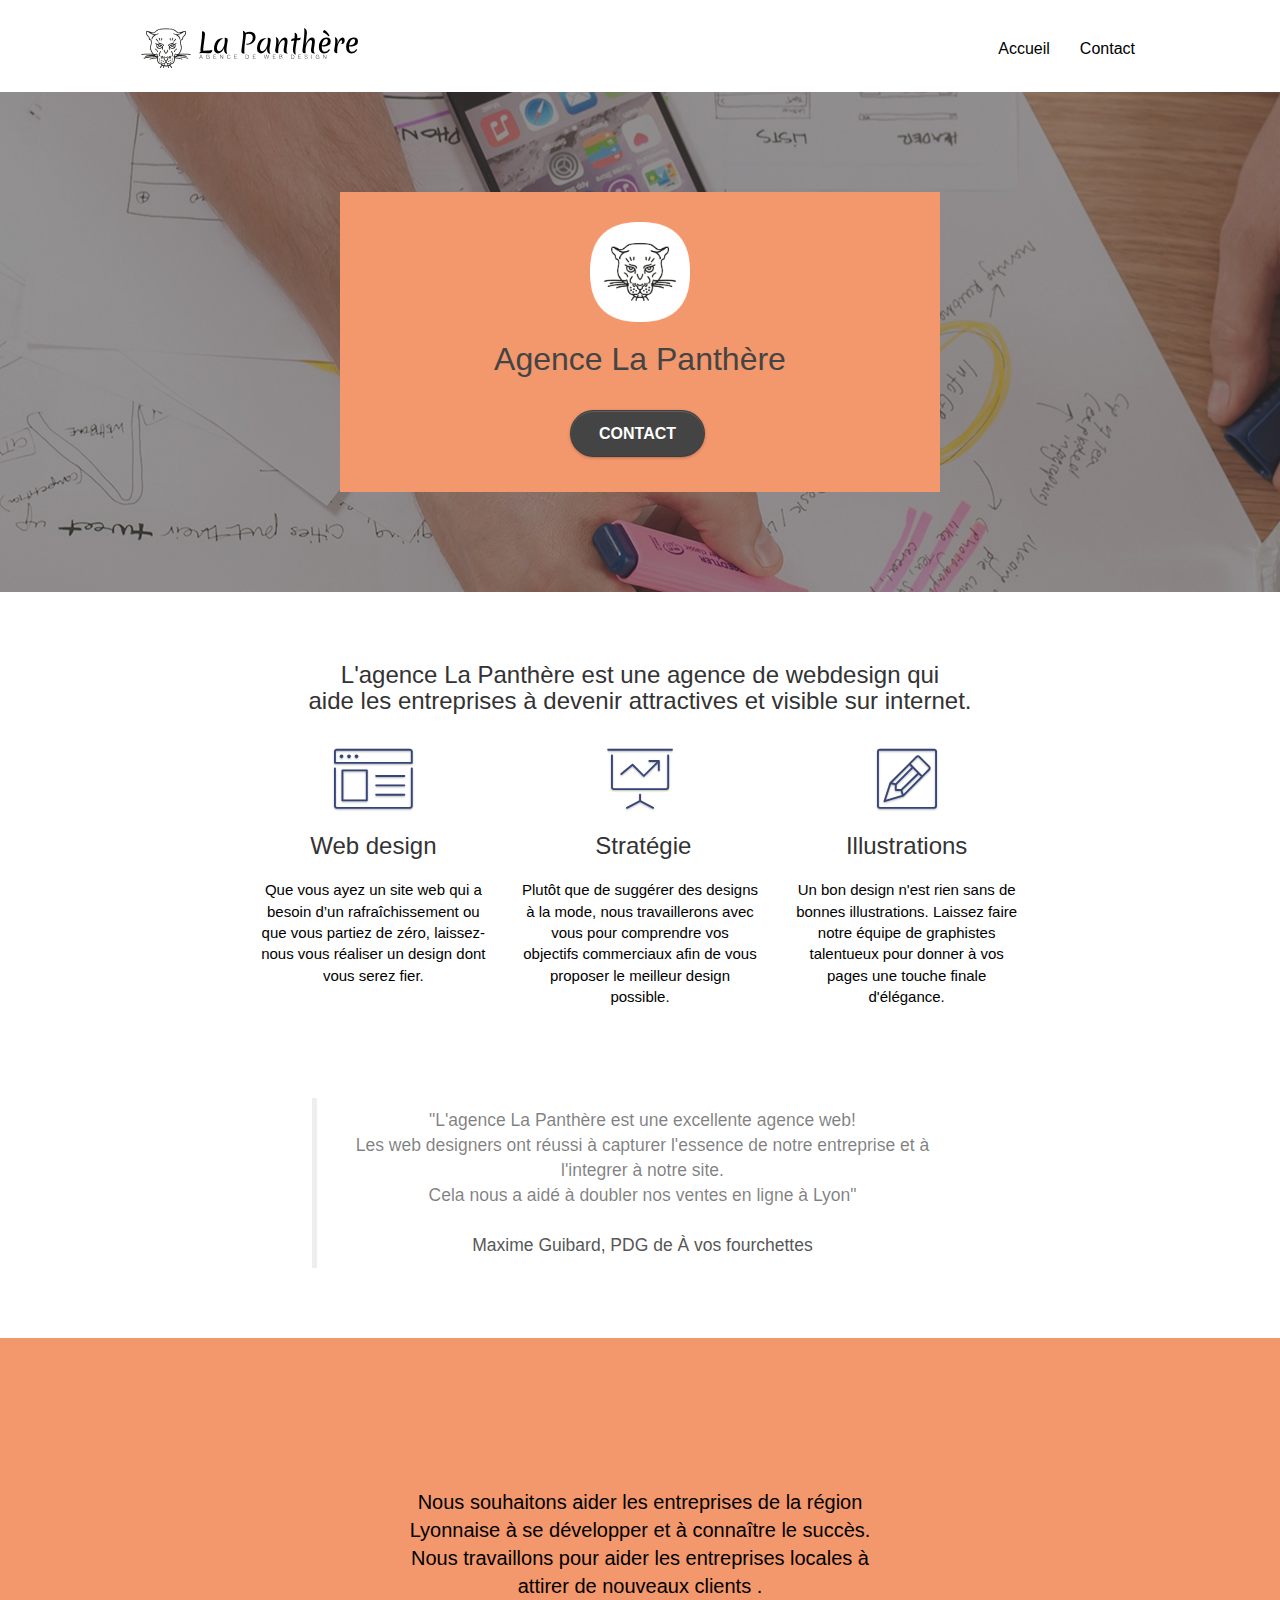
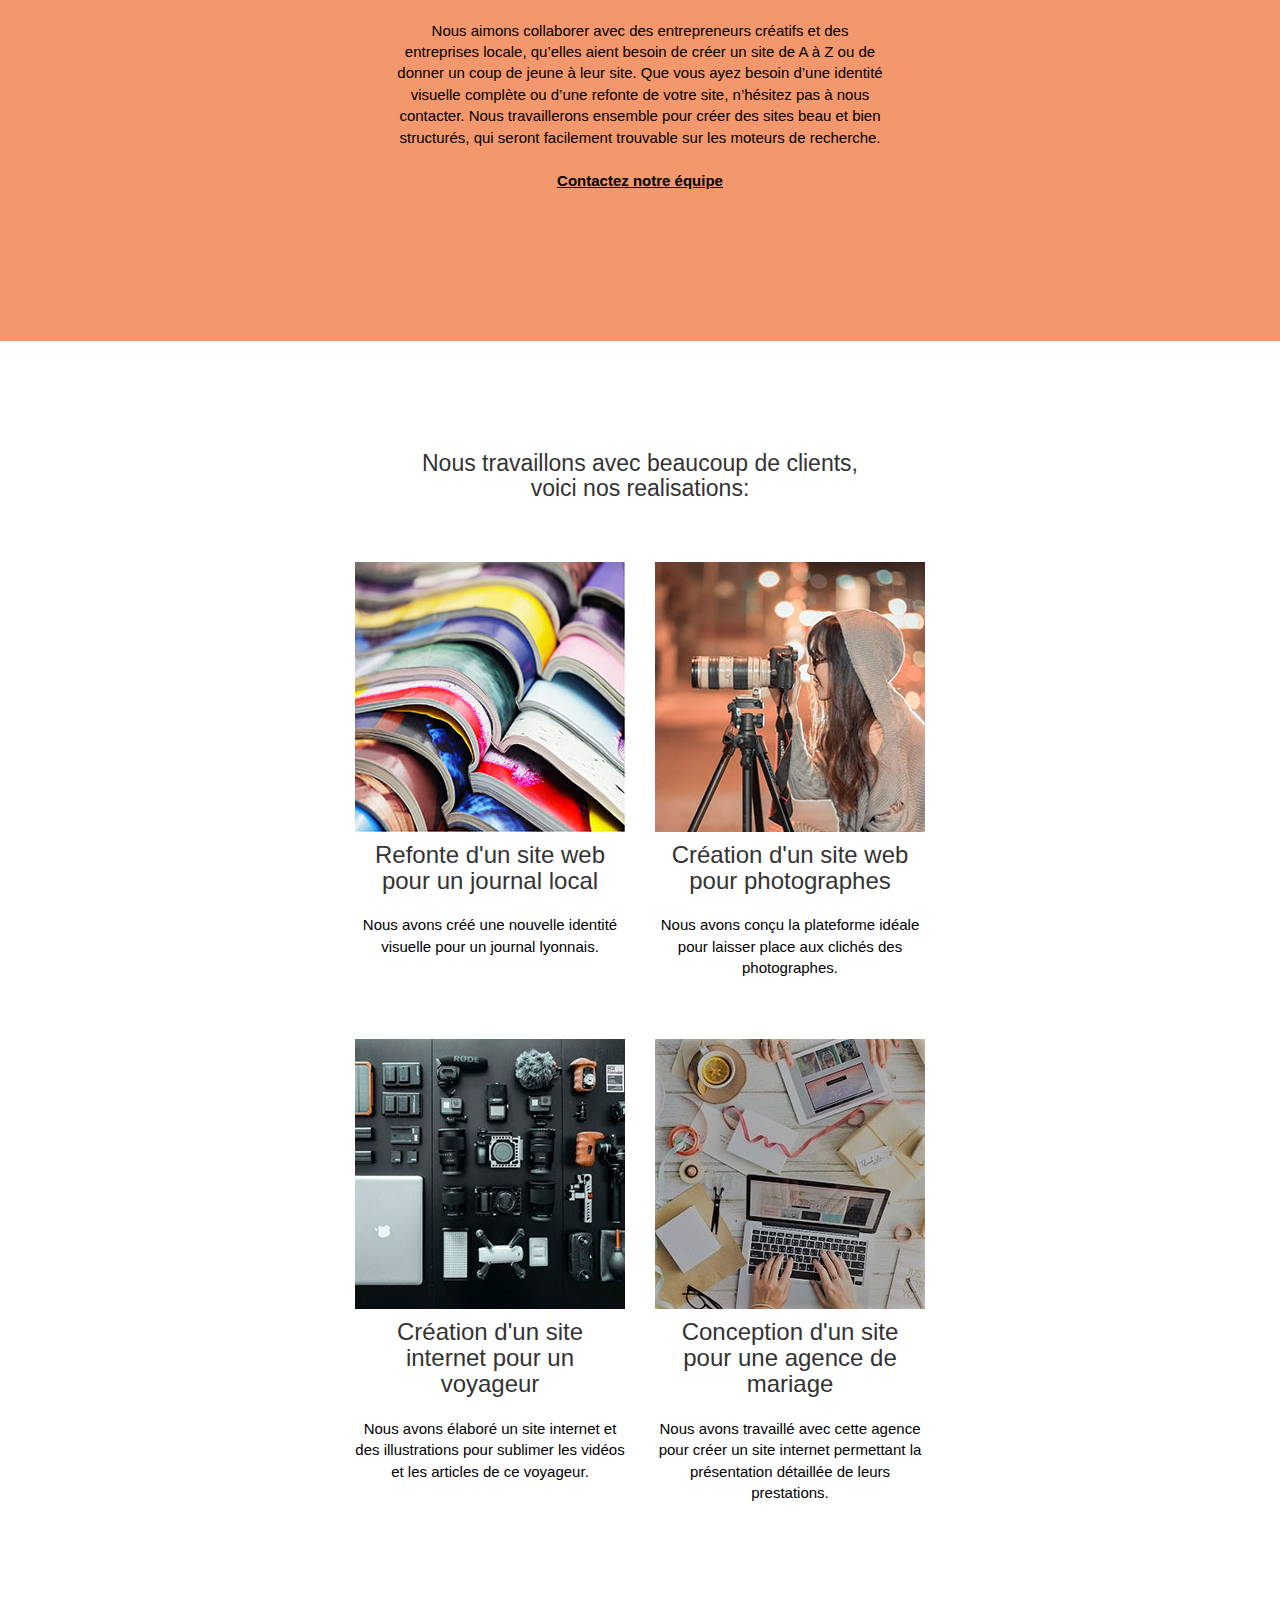
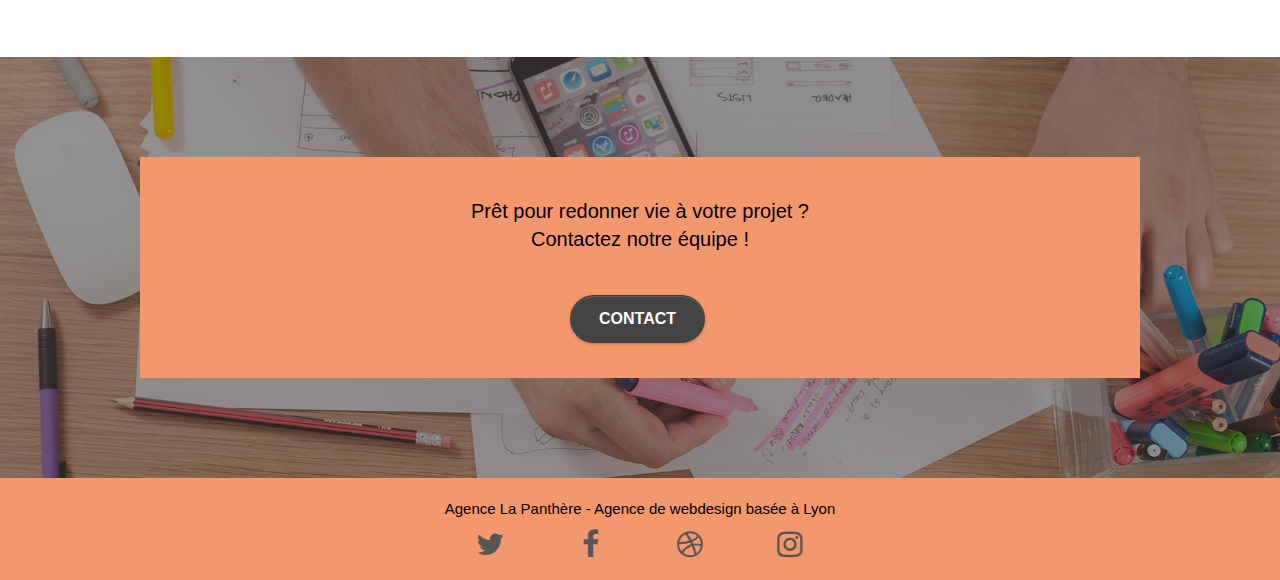
<file: index.html>
<!Doctype html>
<html lang="fr">
<head>
    <meta charset="utf-8">
    <title>Agence La Panthère - Agence de webdesign à Lyon</title>
    <meta name="description" content="Une agence de webdesign se trouvant à Lyon qui s'appelle l'Agence La Panthère et
	qui fournit des services pour créer des sites internet">
    <meta name="viewport" content="width=device-width, initial-scale=1.0, viewport-fit=cover">
    <link rel="shortcut icon" type="image/png" href="favicon.ico">
    
	<link rel="stylesheet" type="text/css" href="./css/bootstrap.min.css">
	<link rel="stylesheet" type="text/css" href="style.min.css">
	<link rel="stylesheet" type="text/css" href="./css/font-awesome.min.css">
	<link rel="stylesheet" type="text/css" href="./css/et-line.min.css">
	
    
	<script src="./js/jquery-2.1.0.min.js"></script>
	<script src="./js/bootstrap.min.js"></script>
	<script src="./js/blocs.min.js"></script>
	<script src="./js/jquery.touchSwipe.min.js" defer></script>
	<script src="./js/gmaps.min.js"></script>

<!--Metas-->    

<meta name="og:title" content="Agence La Panthère">
<meta name="og:description" content="L'agence la Panthère est une agence de webdesign située à Lyon et spécialisée à aider les entreprises à devenir attractives et visible sur Internet">
<meta name="og:image" content="img/logo.png">    
<meta name="og:url" content="https://ahmott.github.io/">


<!-- Analytics -->
 
<!-- Analytics END -->
    
</head>
<body>
<!-- Principal conteneur -->
<div class="page-container">
    
<!-- bloc-0 -->
<div class="bloc bgc-white l-bloc " id="bloc-0">
	<div class="container bloc-sm">

		<nav class="navbar row">
			<div class="navbar-header">
				
				<a class="navbar-brand" href="index.html"><img src="img/agence-la-panthere-monochrome.svg" title="Agence La Panthère - Agence de Webdesign à Lyon" height="40" /></a>

				<button id="nav-toggle" type="button" class="ui-navbar-toggle navbar-toggle" data-toggle="collapse" data-target=".navbar-1">
					<span class="sr-only">Toggle navigation</span><span class="icon-bar"></span><span class="icon-bar"></span><span class="icon-bar"></span>
				</button>
			</div>
			<div class="collapse navbar-collapse navbar-1 special-dropdown-nav">
				<ul class="site-navigation nav navbar-nav">
					<li>
						<a href="index.html" title="Acceuil - Agence La Panthère">Accueil</a>
					</li>
					<li>
					</li>
					<li>
						<a href="contact.html">Contact</a>
					</li>
				</ul>
			</div>
		</nav>
	</div>
</div>
<!-- bloc-0 END -->

<!-- bloc-1-presentation -->
<div class="bloc bgc-tangerine bg-banniere d-bloc bg-t-edge b-parallax" id="bloc-1-hero">
	<div class="container bloc-lg">
		<div class="row tight-width-whitespace">
			<div class="col-sm-12 bg-tangerine">
				<img src="img/logo.png" class="center-block image-resize-mode" width="100" alt="Logo de l'Agence La Panthère" title="La chouette Agence, agence de webdesign à Lyon" />
				<h1 class="text-center hero-bloc-text tc-contrast-grey ">
					Agence La Panthère
				</h1>
				<div class="text-center">
					<a href="contact.html" class="btn btn-lg btn-clean btn-rd cta-hero btn-tangerine" id="cta-hero">Contact</a>
				</div>
			</div>
		</div>
	</div>
</div>
<!-- bloc-1-presentation END -->

<!-- bloc-2-services -->
<div class="bloc bgc-white l-bloc" id="bloc-2-services">
	<div class="container bloc-md">
		<div class="row">
			<div class="col-sm-12 text-center">
				<h3>L'agence La Panthère est une agence de webdesign qui <br>aide les entreprises à devenir attractives et visible sur internet.</h3>
				
			</div>
		</div>
		<div class="row voffset-lg med-width-whitespace">
			<div class="col-sm-4">
				<div class="text-center">
					<span class="et-icon-browser sm-shadow icon-dark-slate-blue icons icon-lg"></span>
				</div>
				<h3 class="mg-md text-center">
					Web design
				</h3>
				<p class="text-center ">
					Que vous ayez un site web qui a besoin d&rsquo;un rafraîchissement ou que vous partiez de zéro, laissez-nous vous réaliser un design dont vous serez fier.
				</p>
			</div>
			<div class="col-sm-4">
				<div class="text-center">
					<span class="et-icon-presentation sm-shadow icon-dark-slate-blue icons icon-lg"></span>
				</div>
				<h3 class="mg-md text-center">
					&nbsp;Stratégie
				</h3>
				<p class="text-center ">
					Plutôt que de suggérer des designs à la mode, nous travaillerons avec vous pour comprendre vos objectifs commerciaux afin de vous proposer le meilleur design possible.<br>
				</p>
			</div>
			<div class="col-sm-4">
				<div class="text-center">
					<span class="et-icon-edit sm-shadow icon-dark-slate-blue icons icon-lg"></span>
				</div>
				<h3 class="mg-md text-center">
					Illustrations
				</h3>
				<p class="text-center ">
					Un bon design n'est rien sans de bonnes illustrations. Laissez faire notre équipe de graphistes talentueux pour donner à vos pages une touche finale d'élégance.
				</p>
			</div>
		</div>
		<div class="row voffset-lg voffset">
			<div class="col-xs-12 col-md-8 col-md-offset-2 text-center">
				<blockquote>
				"L'agence La Panthère est une excellente agence web!<br> Les web designers ont réussi à capturer l'essence
				de notre entreprise et à l'integrer à notre site.<br> Cela nous a aidé à  doubler nos ventes en ligne à Lyon"<br><br>
				<cite id="auteur">Maxime Guibard, PDG de À vos fourchettes</cite> 
			</blockquote>	
			</div>
		</div>
	</div>
</div>
<!-- bloc-2-services END -->

<!-- bloc-3-what-i-do -->
<div class="bloc tc-white bgc-atomic-tangerine bg-presentation d-bloc bloc-bg-texture texture-paper b-parallax" id="bloc-3-what-i-do">
	<div class="container bloc-lg">
		<div class="row tight-width-whitespace black-background">
			<div class="col-sm-12">
				<h2 class="mg-md text-center tc-white">
					Nous souhaitons aider les entreprises de la région Lyonnaise à se développer et à connaître le succès.<br> Nous travaillons pour aider les entreprises locales à attirer de nouveaux clients .<br>
				</h2>
				<p class="text-center black">
					Nous aimons collaborer avec des entrepreneurs créatifs et des entreprises locale, 
					qu’elles aient besoin de créer un site de A à Z ou de donner un coup de jeune à leur site. 
					Que vous ayez besoin d’une identité visuelle complète ou d’une refonte de votre site, 
					n’hésitez pas à nous contacter. Nous travaillerons ensemble pour créer des sites beau 
					et bien structurés, qui seront facilement trouvable sur les moteurs de recherche. 
					<br><br><a class="ltc-black bold-link" href="contact.html">Contactez notre équipe</a><br>
				</p>
			</div>
		</div>
	</div>
</div>
<!-- bloc-3-what-i-do END -->

<!-- bloc-4-portfolio -->
<div class="bloc bgc-white bg-repeat l-bloc" id="bloc-4-portfolio">
	<div class="container bloc-lg">
		<div class="row">
			<div class="col-sm-12 text-center">
				<h4>Nous travaillons avec beaucoup de clients,<br>voici nos realisations:</h4>
				
			</div>
		</div>
		<div class="row tight-width-whitespace portfolio-row">
			<div class="col-sm-6">
				<a href="#" data-lightbox="img/1.jpeg" data-gallery-id="gallery-1" data-caption="Refonte d'un site web pour un journal local" data-frame="snapshot-lb"><img src="img/1.jpeg" alt="Site web d'un journal" class="img-responsive portfolio-thumb" /></a>
				<h3 class="mg-md text-center">
					Refonte d'un site web pour un journal local
				</h3>
				<p class="text-center">
					Nous avons créé une nouvelle identité visuelle pour un journal lyonnais.
				</p>
			</div>
			<div class="col-sm-6">
				<a href="#" data-lightbox="img/2.jpeg" data-gallery-id="gallery-1" data-caption="Création d'un site web pour photographes" data-frame="snapshot-lb"><img src="img/2.jpeg" class="img-responsive portfolio-thumb" alt="Création d'un site web pour photographes" /></a>
				<h3 class="mg-md text-center">
					Création d'un site web pour photographes
				</h3>
				<p class="text-center">
					Nous avons conçu la plateforme idéale pour laisser place aux clichés des photographes.
				</p>
			</div>
		</div>
		<div class="row tight-width-whitespace portfolio-row">
			<div class="col-sm-6">
				<a href="#" data-lightbox="img/3.jpeg" data-gallery-id="gallery-1" data-caption="Création d'un site internet pour un voyageur" data-frame="snapshot-lb"><img src="img/3.jpeg" class="img-responsive portfolio-thumb" alt="Création d'un site web pour voyageur"/></a>
				<h3 class="mg-md text-center">
					Création d'un site internet pour un voyageur
				</h3>
				<p class="text-center">
					Nous avons élaboré un site internet et des illustrations pour sublimer les vidéos et les articles de ce voyageur.
				</p>
			</div>
			<div class="col-sm-6">
				<a href="#" data-lightbox="img/4.jpeg" data-gallery-id="gallery-1" data-caption="Conception d'un site pour une agence de mariage" data-frame="snapshot-lb"><img src="img/4.jpeg" class="img-responsive portfolio-thumb" alt="Création d'un site web pour agence de mariage" /></a>
				<h3 class="mg-md text-center">
					Conception d'un site pour une agence de mariage
				</h3>
				<p class="text-center">
					Nous avons travaillé avec cette agence pour créer un site internet permettant la présentation détaillée de leurs prestations.
				</p>
			</div>
		</div>
	</div>
</div>
<!-- bloc-4-portfolio END -->

<!-- bloc-5-cta -->
<div class="bloc bgc-dark-slate-blue bg-banniere d-bloc" id="bloc-5-cta" style="background-color: #F3976C;">
	<div class="container bloc-lg">
		<div class="row bg-tangerine bloc-bg-t">
			<h2 class="mg-md text-center tc-white">
				Prêt pour redonner vie à votre projet ?<br>Contactez notre équipe !
			</h2>
			<div class="col-sm-12 text-center">
				<a href="contact.html" class="btn btn-atomic-tangerine btn-clean btn-rd btn-lg cta-hero">Contact</a>
			</div>
		</div>
	</div>
</div>
<!-- bloc-5-cta END -->

<!-- Footer - bloc-8 -->
<div class="bloc bgc-atomic-tangerine d-bloc" id="bloc-8">
	<div class="container bloc-sm">
		<div class="row">
			<div class="col-sm-12">
				<p class="text-center white">
					Agence La Panthère - Agence de webdesign basée à Lyon<br>
				</p>
				<div class="row row-no-gutters social">
					<div class="col-sm-3">
						<div class="text-center">
							<a class="social" href="index.html" title="Twitter"><span class="fa fa-twitter icon-md"></span></a>
						</div>
					</div>
					<div class="col-sm-3">
						<div class="text-center">
							<a class="social" href="index.html" title="Facebook"><span class="fa fa-facebook icon-md"></span></a>
						</div>
					</div>
					<div class="col-sm-3">
						<div class="text-center">
							<a class="social" href="index.html" title="Dribble"><span class="fa fa-dribbble icon-md"></span></a>
						</div>
					</div>
					<div class="col-sm-3">
						<div class="text-center">
							<a class="social" href="index.html" title="Instagram"><span class="fa fa-instagram icon-md"></span></a>
						</div>
					</div>
					
				</div>
				
			</div>
		</div>
	</div>
</div>
<!-- Footer - bloc-8 END -->

</div>
<!-- Principal conteneur END -->
    

</body>
</html>
</file>
<file: style.min.css>
body{margin:0;padding:0;background:#fff;overflow-x:hidden;-webkit-font-smoothing:antialiased;-moz-osx-font-smoothing:grayscale}a,button{transition:all .3s ease-in-out;outline:0!important}a:hover{text-decoration:none;cursor:pointer}#page-loading-blocs-notifaction{position:fixed;top:0;bottom:0;width:100%;z-index:100000;background:#fff url("img/pageload-spinner.gif") no-repeat center center}.bloc{width:100%;clear:both;background:50% 50% no-repeat;padding:0 50px;-webkit-background-size:cover;-moz-background-size:cover;-o-background-size:cover;background-size:cover;position:relative}.bloc .container{padding-left:0;padding-right:0}.bloc-lg{padding:100px 50px}.bloc-md{padding:50px}.bloc-sm{padding:20px 50px}.bg-b-edge,.bg-bl-edge,.bg-br-edge,.bg-center,.bg-l-edge,.bg-r-edge,.bg-repeat,.bg-t-edge,.bg-tl-edge,.bg-tr-edge{-webkit-background-size:auto!important;-moz-background-size:auto!important;-o-background-size:auto!important;background-size:auto!important}.bg-repeat{background:repeat}.bg-t-edge{background:top no-repeat}.bloc-bg-texture::before{content:"";background-size:2px 2px;position:absolute;top:0;bottom:0;left:0;right:0}.b-parallax{background-attachment:fixed}.d-bloc{color:rgba(255,255,255,.7)}.d-bloc button:hover{color:rgba(255,255,255,.9)}.d-bloc .icon-round,.d-bloc .icon-rounded,.d-bloc .icon-semi-rounded-a,.d-bloc .icon-semi-rounded-b,.d-bloc .icon-square{border-color:rgba(255,255,255,.9)}.d-bloc .divider-h span{border-color:rgba(255,255,255,.2)}.d-bloc .a-btn,.d-bloc .navbar a,.d-bloc .navbar-brand,.d-bloc a .icon-lg,.d-bloc a .icon-md,.d-bloc a .icon-sm,.d-bloc a .icon-xl,.d-bloc h1 a,.d-bloc h2 a,.d-bloc h3 a,.d-bloc h4 a,.d-bloc h5 a,.d-bloc h6 a,.d-bloc p a{color:#565656}.d-bloc .a-btn:hover,.d-bloc .navbar a:hover,.d-bloc .navbar-brand:hover,.d-bloc a:hover .icon-lg,.d-bloc a:hover .icon-md,.d-bloc a:hover .icon-sm,.d-bloc a:hover .icon-xl,.d-bloc h1 a:hover,.d-bloc h2 a:hover,.d-bloc h3 a:hover,.d-bloc h4 a:hover,.d-bloc h5 a:hover,.d-bloc h6 a:hover,.d-bloc p a:hover{color:rgba(86,86,86,.6)}.d-bloc .navbar-toggle .icon-bar{background:#fff}.d-bloc .btn-wire,.d-bloc .btn-wire:hover{color:#fff;border-color:#fff}.d-bloc .panel{color:rgba(0,0,0,.5)}.d-bloc .panel button:hover{color:rgba(0,0,0,.7)}.d-bloc .panel icon{border-color:rgba(0,0,0,.7)}.d-bloc .panel .divider-h span{border-color:rgba(0,0,0,.1)}.d-bloc .panel .a-btn{color:rgba(0,0,0,.6)}.d-bloc .panel .a-btn:hover{color:#000}.d-bloc .panel .btn-wire,.d-bloc .panel .btn-wire:hover{color:rgba(0,0,0,.7);border-color:rgba(0,0,0,.3)}.d-bloc .panel,.l-bloc{color:rgba(0,0,0,.5)}.d-bloc .panel button:hover,.l-bloc button:hover{color:rgba(0,0,0,.7)}.l-bloc .icon-round,.l-bloc .icon-rounded,.l-bloc .icon-semi-rounded-a,.l-bloc .icon-semi-rounded-b,.l-bloc .icon-square{border-color:rgba(0,0,0,.7)}.d-bloc .panel .divider-h span,.l-bloc .divider-h span{border-color:rgba(0,0,0,.1)}.d-bloc .panel .a-btn,.l-bloc .a-btn,.l-bloc .navbar a,.l-bloc .navbar-brand,.l-bloc a .icon-lg,.l-bloc a .icon-md,.l-bloc a .icon-sm,.l-bloc a .icon-xl,.l-bloc h1 a,.l-bloc h2 a,.l-bloc h3 a,.l-bloc h4 a,.l-bloc h5 a,.l-bloc h6 a,.l-bloc p a{color:rgba(0,0,0,.6)}.d-bloc .panel .a-btn:hover,.l-bloc .a-btn:hover,.l-bloc .navbar a:hover,.l-bloc .navbar-brand:hover,.l-bloc a:hover .icon-lg,.l-bloc a:hover .icon-md,.l-bloc a:hover .icon-sm,.l-bloc a:hover .icon-xl,.l-bloc h1 a:hover,.l-bloc h2 a:hover,.l-bloc h3 a:hover,.l-bloc h4 a:hover,.l-bloc h5 a:hover,.l-bloc h6 a:hover,.l-bloc p a:hover{color:#000}.l-bloc .navbar-toggle .icon-bar{color:rgba(0,0,0,.6)}.d-bloc .panel .btn-wire,.d-bloc .panel .btn-wire:hover,.l-bloc .btn-wire,.l-bloc .btn-wire:hover{color:rgba(0,0,0,.7);border-color:rgba(0,0,0,.3)}.voffset{margin-top:30px}.voffset-lg{margin-top:80px}.row-no-gutters{margin-right:0;margin-left:0}.row.row-no-gutters>[class*=" col-"],.row.row-no-gutters>[class^=col-]{padding-right:0;padding-left:0}#bloc-1-hero h1{font-size:32px}.navbar{margin-bottom:0;z-index:1}.navbar-brand{height:auto;padding:3px 15px;font-size:25px;font-weight:400;font-weight:600;line-height:44px}.navbar-brand img{max-height:200px;margin:0 5px 0 0;display:inline}.navbar-brand img[src$=svg]{min-width:100px}.nav-center .navbar-brand img{margin:0}.navbar .nav{padding-top:2px;margin-right:-16px;float:right;z-index:1}.nav>li{float:left;margin-top:4px;font-size:16px}.navbar-nav .open .dropdown-menu>li>a{text-align:inherit}.nav>li a:focus,.nav>li a:hover{background:0 0}.navbar-toggle{margin:10px 10px 0 0;border:0}.navbar-toggle:hover{background:0 0!important}.navbar-toggle .icon-bar{background-color:rgba(0,0,0,.5);width:26px}.nav-invert .navbar .nav{float:left}.nav-invert .navbar-brand,.nav-invert .navbar-header{float:right;position:relative;z-index:2}@media (min-width:768px){.site-navigation{position:absolute;top:50%;right:20px;transform:translate(0,-50%);-webkit-transform:translateY(-50%)}.nav>li .dropdown-menu a,.nav>li .dropdown-menu a:hover{color:#484848}.nav-invert .site-navigation{left:0;right:0}.nav-center{text-align:center}.nav-center .navbar-header{width:100%}.nav-center .nav>li,.nav-center .navbar-brand,.nav-center .navbar-header{float:none;display:inline-block}.nav-center .site-navigation{position:relative;width:100%;right:0;margin-right:0;margin-top:20px}.nav-center.mini-nav .navbar-toggle{float:none;margin:10px auto 0}}.nav>li>.dropdown a{background:0 0!important;display:block;padding:14px 15px}nav .caret{margin:0 5px}.dropdown-menu .dropdown-menu{top:-8px;left:100%}.dropdown-menu .dropmenu-flow-right{top:100%;left:0;margin-left:-1px;border-top-left-radius:0;border-top-right-radius:0}.dropdown-menu .dropdown span{border:4px solid #000;border-top-color:transparent;border-right-color:transparent;border-bottom-color:transparent;margin:6px -5px 0 0!important;float:right}.mg-md{margin-top:10px;margin-bottom:20px}.mg-lg{margin-top:10px;margin-bottom:40px}.btn{margin:0 5px 5px 0}.btn.pull-right{margin:0 0 5px 5px}.btn-d,.btn-d:focus,.btn-d:hover{color:#fff;background:rgba(0,0,0,.3)}button{outline:0!important}.btn-rd{border-radius:40px}.btn-clean{border:1px solid rgba(0,0,0,.08);border-bottom-color:rgba(0,0,0,.1);text-shadow:0 1px 0 rgba(0,0,1,.1);box-shadow:0 1px 3px rgba(0,0,1,.25),inset 0 1px 0 0 rgba(255,255,255,.15)}.icon-md{font-size:30px!important}.icon-lg{font-size:60px!important}.sm-shadow{text-shadow:0 1px 2px rgba(0,0,0,.3)}.panel-sq,.panel-sq .panel-footer,.panel-sq .panel-heading{border-radius:0}.panel-rd{border-radius:30px}.panel-rd .panel-heading{border-radius:29px 29px 0 0}.panel-rd .panel-footer{border-radius:0 0 29px 29px}.form-control{border-color:rgba(0,0,0,.1);box-shadow:none}.scrollToTop{width:40px;height:40px;position:fixed;bottom:20px;right:20px;opacity:0;z-index:500;transition:all .3s ease-in-out}.scrollToTop span{margin-top:6px}.showScrollTop{font-size:14px;opacity:1}a[data-lightbox]{position:relative;display:block;text-align:center}a[data-lightbox]:hover::before{content:"+";font-family:HelveticaNeue-Light,"Helvetica Neue Light","Helvetica Neue",Helvetica,Arial;font-size:32px;width:50px;height:50px;margin-left:-25px;border-radius:50%;background:rgba(0,0,0,.6);color:#fff;font-weight:100;z-index:1;position:absolute;top:50%;transform:translateY(-50%);-webkit-transform:translateY(-50%)}a[data-lightbox]:hover img{opacity:.6;-webkit-animation-fill-mode:none;animation-fill-mode:none}#lightbox-modal{display:flex;align-items:center}#lightbox-modal .modal-dialog{width:90%;max-width:900px;margin:0 auto 0}#lightbox-modal .modal-dialog img{max-height:90vh;margin:0 auto}.lightbox-caption{padding:20px;color:#fff;background:rgba(0,0,0,.5);position:absolute;left:15px;right:15px;bottom:5px}.close-lightbox{color:#fff;font-size:30px;position:absolute;top:20px;right:20px;z-index:20;background:rgba(0,0,0,.5);border:none;line-height:30px;padding:0 9px 5px;opacity:.3}.close-lightbox:hover,.next-lightbox:hover,.prev-lightbox:hover{opacity:1;color:#fff}.next-lightbox,.prev-lightbox{font-size:20px;color:rgba(255,255,255,.9);background:rgba(0,0,0,.5);transition:all .2s ease-in-out;position:absolute;top:45%;z-index:1;opacity:.4}.next-lightbox{padding:6px 8px 1px 13px;right:25px}.prev-lightbox{padding:6px 13px 1px 10px;left:25px}.snapshot-lb .modal-body{padding-bottom:45px}.snapshot-lb .lightbox-caption{padding:0;color:rgba(0,0,0,.5);background:0 0}.btn,a,h1,h2,h3,h4,h5,h6,label,p{font-family:helvetica;font-weight:400;color:#000!important}.container{max-width:1000px}.hero-bloc-text{font-size:38px}.hero-bloc-text-sub{font-size:36px}.statement-bloc-text{line-height:26px;font-style:italic;font-size:20px;text-align:center;font-weight:lighter;max-width:520px;margin:auto auto auto auto}p{font-size:1.5rem;font-weight:200}.text-img{font-size:1.5em}#citation{font-style:italic;color:#575757;font-size:1.2em}#auteur{font-style:normal;font-size:1em;color:#575757}.tight-width-whitespace{max-width:600px;margin:auto auto auto auto}.h1{font-size:20px;font-family:"Open Sans"}.cta-hero{background-color:#444;margin-top:22px;color:#fff!important;text-transform:uppercase;padding:12px 28px 12px 28px;font-size:16px;font-weight:700}.social{max-width:400px;margin:auto auto auto auto}h2{font-size:2rem;line-height:1.4em}h3{font-size:2.4rem;font-weight:lighter;color:#333!important}.med-width-whitespace{max-width:800px;margin:auto auto auto auto;box-shadow:0 0 0 #000}h1{color:#333!important}h4{color:#333!important;font-size:2.3rem}.icons{margin-bottom:14px;margin-top:24px}.black{color:#000!important}.portfolio-thumb{margin:auto}.portfolio-row{margin-bottom:44px;margin-top:50px}.avatar{box-shadow:0 4px 9px rgba(0,0,0,.3)}.black-background{background-color:#f3976c;padding:40px 40px 40px 40px}.bold-link{font-weight:900;text-decoration:underline!important}.bgc-white{background-color:#fff}.bgc-tangerine{background-color:#f3976c}.bgc-atomic-tangerine{background-color:#f3976c}.tc-contrast-grey{color:#444!important}.btn-atomic-tangerine{background:#444;color:#fff!important}.btn-atomic-tangerine:hover{background:#c27956!important;color:#fff!important}.ltc-black{color:#000!important}.ltc-white:hover{color:#ccc!important}.ltc-atomic-tangerine{color:#f3976c!important}.ltc-atomic-tangerine:hover{color:#c27956!important}.icon-dark-slate-blue{color:#364577!important;border-color:#364577!important}.bg-tangerine{background-color:#f3976c;padding-top:3rem;padding-bottom:3rem}.bloc-bg-t{margin:auto}.bg-banniere{background-image:url("img/agence-la-panthere.jpg")}@media (max-width:767px){.bg-banniere{background-image:none}.bg-bloc{padding-left:0;padding-right:0}}.bg-presentation{background-image:url("img/image-de-presentation.jpg")}@media (max-width:1024px){.bloc{padding-left:20px;padding-right:20px}.bloc-tile-2.full-width-bloc .container,.bloc-tile-3.full-width-bloc .container,.bloc-tile-4.full-width-bloc .container,.bloc.full-width-bloc{padding-left:0;padding-right:0}}@media (max-width:992px) and (min-width:768px){.navbar .nav{max-width:80%}.nav-center.navbar .nav{max-width:100%}}@media only screen and (min-width:768px) and (max-width:1024px) and (orientation:landscape){.b-parallax{background-attachment:scroll}}@media only screen and (min-width:1024px) and (max-width:1366px) and (-webkit-min-device-pixel-ratio:1.5){.b-parallax{background-attachment:scroll}}@media (max-width:991px){.container{width:100%}.b-parallax{background-attachment:scroll}#hero-bloc,.page-container{overflow-x:hidden;position:relative}.bloc-group,.bloc-group .bloc{display:block;width:100%}.bloc-fill-screen .fill-bloc-bottom-edge,.bloc-fill-screen .fill-bloc-top-edge{padding:0 20px}}@media (max-width:767px){container bloc-lg{background-color:#f3976c}.page-container{overflow-x:hidden;position:relative}#disqus_thread,h1,h2,h3,h4,h5,h6,p{padding-left:10px!important;padding-right:10px!important}a[data-lightbox]{display:flex}.b-parallax{background-attachment:scroll}.navbar .nav{padding-top:0;border-top:1px solid rgba(0,0,0,.2);float:none!important}.navbar.row{margin-left:0;margin-right:0}.site-navigation{position:inherit;transform:none;-webkit-transform:none;-ms-transform:none}.nav>li{margin-top:0;border-bottom:1px solid rgba(0,0,0,.1);background:rgba(0,0,0,.05);text-align:left;padding-left:15px;width:100%}.nav>li:hover{background:rgba(0,0,0,.08)}.dropdown .dropdown a .caret{float:none;margin:5px 0 0 10px!important;border:4px solid #000;border-bottom-color:transparent;border-right-color:transparent;border-left-color:transparent}#hero-bloc .navbar .nav{background:rgba(0,0,0,.8)}#hero-bloc .navbar .nav a{color:rgba(255,255,255,.6)}.hero{padding:50px 0}.hero-nav{left:-1px;right:-1px}.navbar-collapse{padding:0;overflow-x:hidden;-webkit-box-shadow:none;box-shadow:none}.navbar-brand img{max-height:40px;width:auto}.nav-invert .navbar-header{float:none;width:100%}.nav-invert .navbar-toggle{float:left;margin-left:10px}.bloc{background-image:none;padding-left:0;padding-right:0}.bloc-lg,.bloc-xl,.bloc-xxl{padding:20px 0;padding-left:0;padding-right:0}.bloc-md,.bloc-sm{padding-left:0;padding-right:0}.bloc-fill-screen .fill-bloc-bottom-edge,.bloc-fill-screen .fill-bloc-top-edge,.bloc-tile-2 .container,.bloc-tile-3 .container,.bloc-tile-4 .container{padding-left:0;padding-right:0}.a-block{padding:0 10px}.btn-dwn{display:none}.voffset{margin-top:5px}.voffset-md{margin-top:20px}.voffset-lg{margin-top:30px}form{padding:5px}.close-lightbox{display:inline-block}.black-background{background-color:#f3976c}.blocsapp-device-iphone5{background-size:216px 425px;padding-top:60px;width:216px;height:425px}.blocsapp-device-iphone5 img{width:180px;height:320px}}@media (max-width:400px){.bloc{padding-left:0;padding-right:0}}@media (max-width:767px){.bloc-mob-center-text{text-align:center}}
</file>
